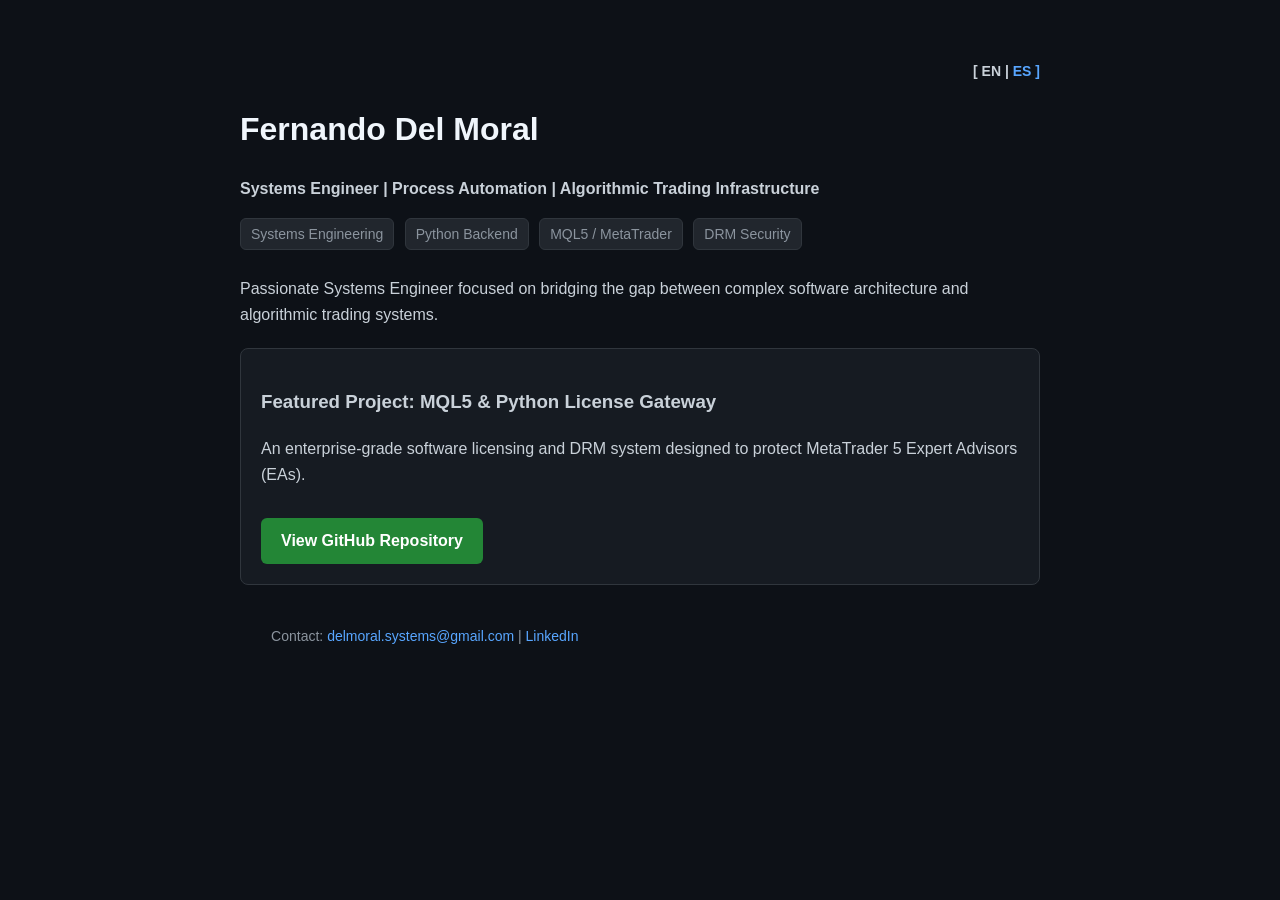
<file: index.html>
<!DOCTYPE html>
<html lang="en">
<head>
    <meta charset="UTF-8">
    <title>Fernando Del Moral</title>
    <script>
        // Detecta el idioma del navegador
        const userLang = navigator.language || navigator.userLanguage;
        
        // Si es español, va a /es/, de lo contrario entra por defecto a /en/
        if (userLang.startsWith('es')) {
            window.location.replace('/es/');
        } else {
            window.location.replace('/en/');
        }
    </script>
</head>
<body>
    <p>Loading...</p>
</body>
</html>
</file>
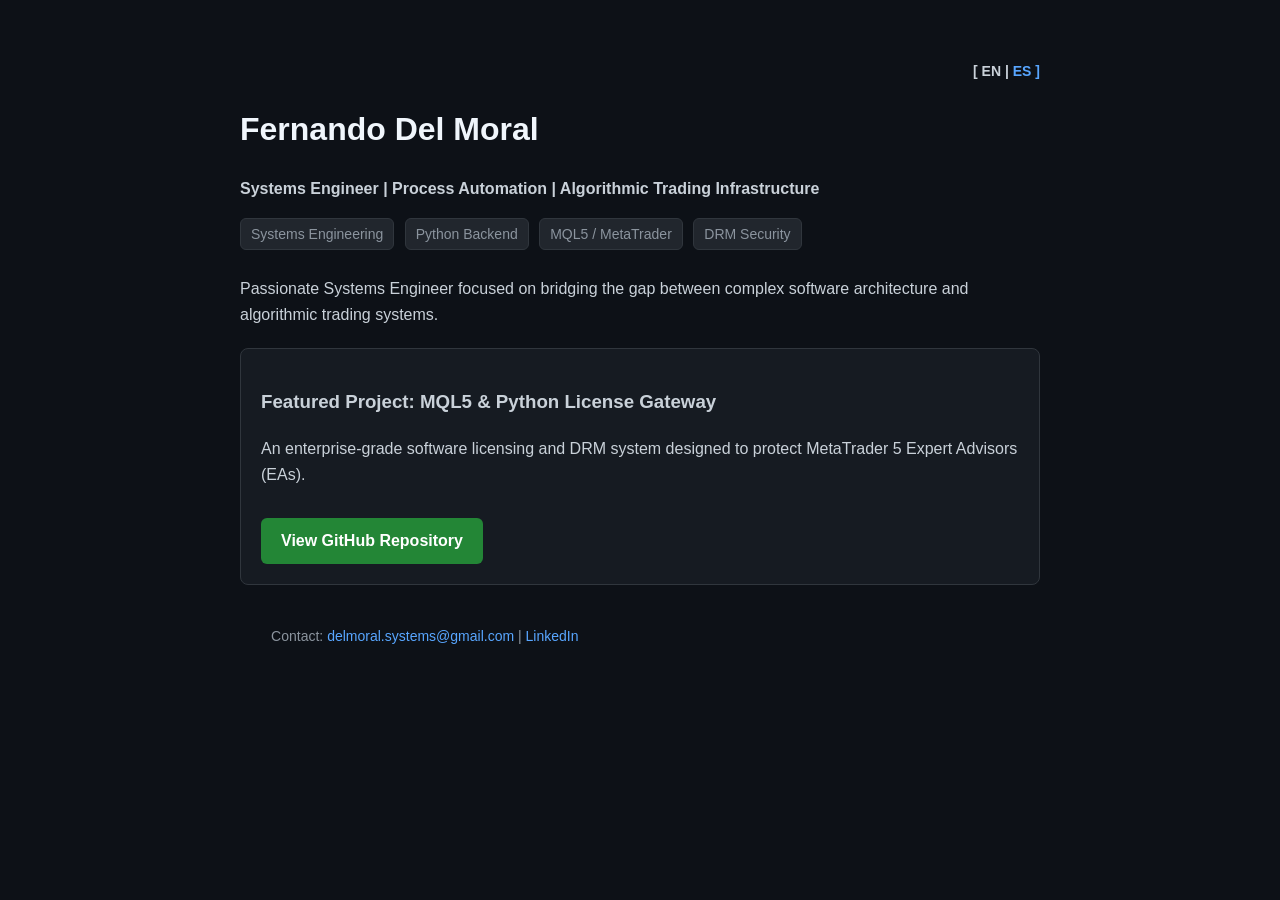
<file: en/index.html>
<!DOCTYPE html>
<html lang="en">
<head>
    <meta charset="UTF-8">
    <meta name="viewport" content="width=device-width, initial-scale=1.0">
    <title>Fernando Del Moral | Systems Engineer & Algorithmic Trading</title>
    <style>
        body { font-family: -apple-system, BlinkMacSystemFont, "Segoe UI", Roboto, sans-serif; background: #0d1117; color: #c9d1d9; max-width: 800px; margin: 40px auto; padding: 20px; line-height: 1.6; }
        h1 { color: #f0f6fc; }
        a { color: #58a6ff; text-decoration: none; }
        a:hover { text-decoration: underline; }
        .badge { display: inline-block; background: #21262d; border: 1px solid #30363d; padding: 4px 10px; border-radius: 6px; font-size: 14px; margin-right: 6px; margin-bottom: 10px; color: #8b949e; }
        .project-card { background: #161b22; border: 1px solid #30363d; padding: 20px; border-radius: 8px; margin-top: 20px; }
        .lang-switch { text-align: right; font-size: 14px; margin-bottom: 20px; font-weight: bold; }
        .btn { display: inline-block; background: #238636; color: #fff; padding: 10px 20px; border-radius: 6px; font-weight: bold; margin-top: 15px; }
        .btn:hover { background: #2ea043; text-decoration: none; }
    </style>
</head>
<body>
    <div class="lang-switch">
        <span>[ EN </span> | <a href="../es/index.html">ES ]</a>
    </div>

    <h1>Fernando Del Moral</h1>
    <p><strong>Systems Engineer | Process Automation | Algorithmic Trading Infrastructure</strong></p>

    <div>
        <span class="badge">Systems Engineering</span>
        <span class="badge">Python Backend</span>
        <span class="badge">MQL5 / MetaTrader</span>
        <span class="badge">DRM Security</span>
    </div>

    <p>Passionate Systems Engineer focused on bridging the gap between complex software architecture and algorithmic trading systems.</p>

    <div class="project-card">
        <h3>Featured Project: MQL5 & Python License Gateway</h3>
        <p>An enterprise-grade software licensing and DRM system designed to protect MetaTrader 5 Expert Advisors (EAs).</p>
        <a href="https://github.com/fernandodelmoral/mql5-python-license-gateway" class="btn" target="_blank">View GitHub Repository</a>
    </div>
    <p style="margin-top: 40px; font-size: 14px; color: #8b949e;">
        Contact: <a href="mailto:delmoral.systems@gmail.com">delmoral.systems@gmail.com</a> | <a href="https://linkedin.com/in/fernando-del-moral">LinkedIn</a>
    </p>
</body>
</html>
</file>
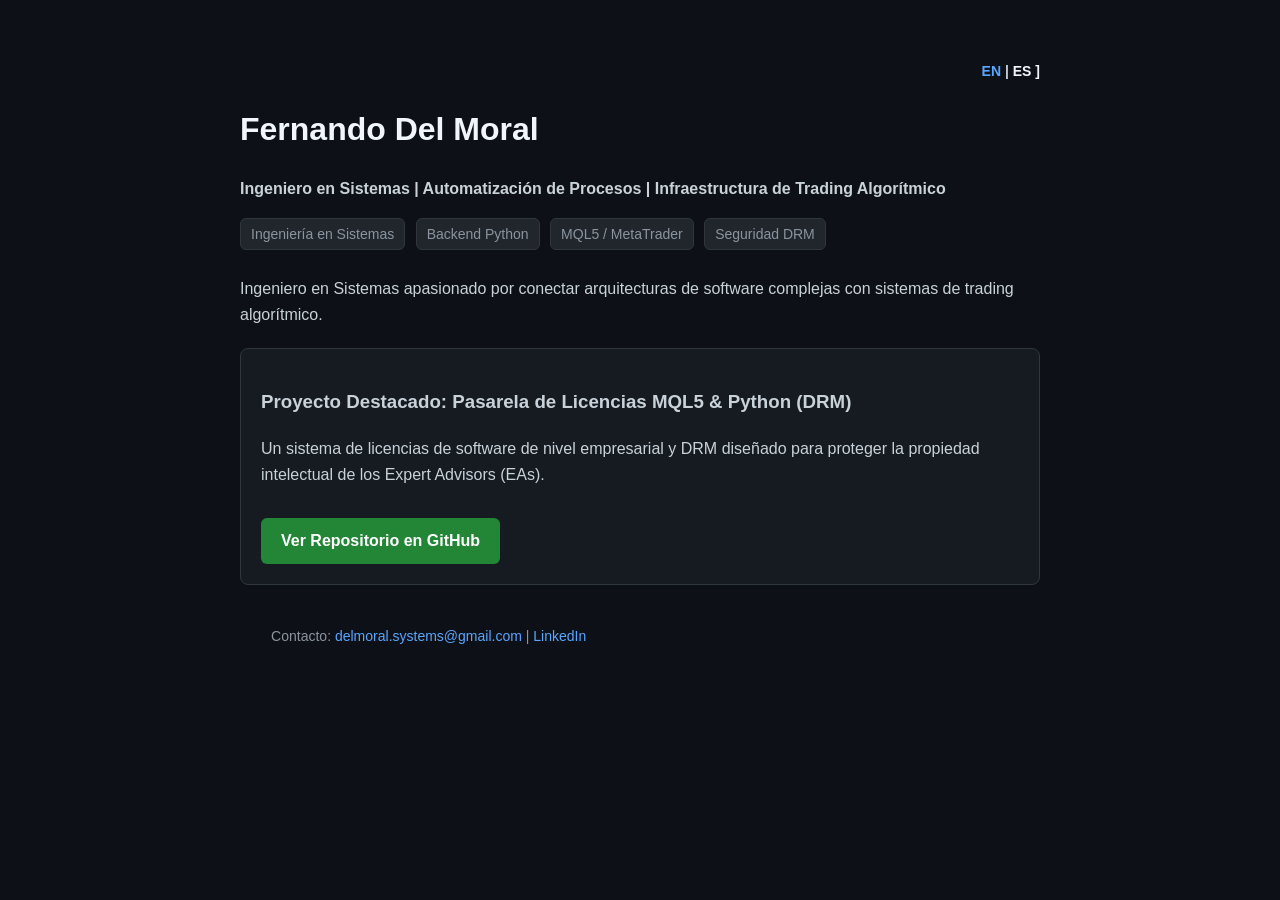
<file: es/index.html>
<!DOCTYPE html>
<html lang="es">
<head>
    <meta charset="UTF-8">
    <meta name="viewport" content="width=device-width, initial-scale=1.0">
    <title>Fernando Del Moral | Ing. en Sistemas & Trading Algorítmico</title>
    <style>
        body { font-family: -apple-system, BlinkMacSystemFont, "Segoe UI", Roboto, sans-serif; background: #0d1117; color: #c9d1d9; max-width: 800px; margin: 40px auto; padding: 20px; line-height: 1.6; }
        h1 { color: #f0f6fc; }
        a { color: #58a6ff; text-decoration: none; }
        a:hover { text-decoration: underline; }
        .badge { display: inline-block; background: #21262d; border: 1px solid #30363d; padding: 4px 10px; border-radius: 6px; font-size: 14px; margin-right: 6px; margin-bottom: 10px; color: #8b949e; }
        .project-card { background: #161b22; border: 1px solid #30363d; padding: 20px; border-radius: 8px; margin-top: 20px; }
        .lang-switch { text-align: right; font-size: 14px; margin-bottom: 20px; font-weight: bold; }
        .btn { display: inline-block; background: #238636; color: #fff; padding: 10px 20px; border-radius: 6px; font-weight: bold; margin-top: 15px; }
        .btn:hover { background: #2ea043; text-decoration: none; }
    </style>
</head>
<body>
    <div class="lang-switch">
        <a href="../en/index.html">EN</a> | <span style="color: #f0f6fc;">ES ]</span>
    </div>

    <h1>Fernando Del Moral</h1>
    <p><strong>Ingeniero en Sistemas | Automatización de Procesos | Infraestructura de Trading Algorítmico</strong></p>

    <div>
        <span class="badge">Ingeniería en Sistemas</span>
        <span class="badge">Backend Python</span>
        <span class="badge">MQL5 / MetaTrader</span>
        <span class="badge">Seguridad DRM</span>
    </div>

    <p>Ingeniero en Sistemas apasionado por conectar arquitecturas de software complejas con sistemas de trading algorítmico.</p>

    <div class="project-card">
        <h3>Proyecto Destacado: Pasarela de Licencias MQL5 & Python (DRM)</h3>
        <p>Un sistema de licencias de software de nivel empresarial y DRM diseñado para proteger la propiedad intelectual de los Expert Advisors (EAs).</p>
        <a href="https://github.com/fernandodelmoral/mql5-python-license-gateway" class="btn" target="_blank">Ver Repositorio en GitHub</a>
    </div>
    <p style="margin-top: 40px; font-size: 14px; color: #8b949e;">
        Contacto: <a href="mailto:delmoral.systems@gmail.com">delmoral.systems@gmail.com</a> | <a href="https://linkedin.com/in/fernando-del-moral">LinkedIn</a>
    </p>
</body>
</html>
</file>
